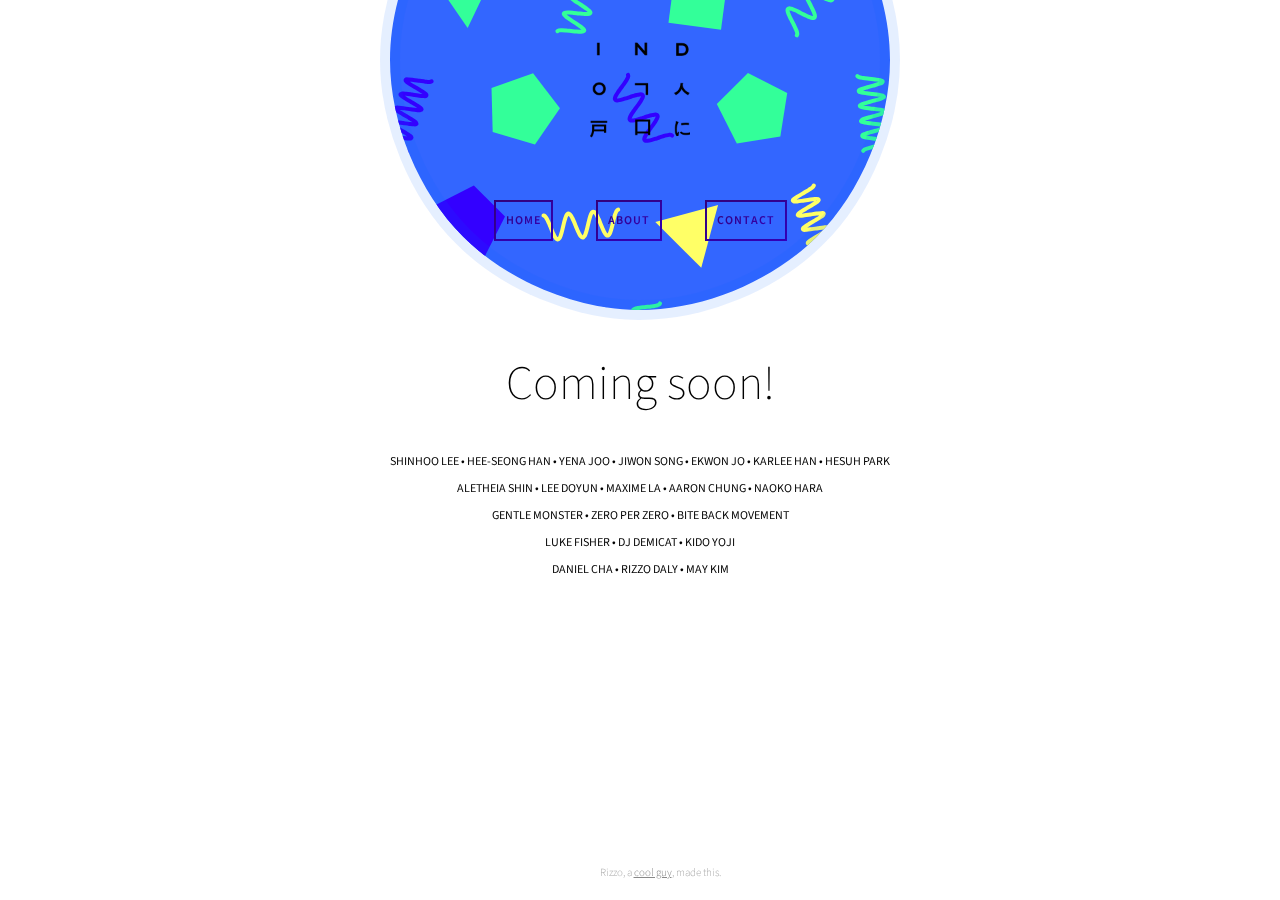
<file: index.html>
<html>

	<head>

		<meta charset="utf-8">
		<meta http-equiv="X-UA-Compatible">
   		<meta name="viewport" content="width=device-width, initial-scale=1.0, user-scalable=no">

		<title>In the Doorway</title>

		<link rel="icon" 
	      type="image/png" 
	      href="images/logo.png">

		<!-- FONTS -->

		<link href='http://fonts.googleapis.com/css?family=Source+Sans+Pro:200,300,400,600,700' rel='stylesheet' type='text/css'>
		<link rel="stylesheet" href="http://maxcdn.bootstrapcdn.com/font-awesome/4.3.0/css/font-awesome.min.css">

		<!-- LOAD CSS -->
		<link rel="stylesheet" type="text/css" href="css/main.css">
		<link rel="stylesheet" type="text/css" href="css/jquery.countdown.css">

		<!-- SCRIPTS -->

		<script src="https://ajax.googleapis.com/ajax/libs/jquery/1.11.2/jquery.min.js"></script>
		<script src="js/jquery.plugin.js"></script>
		<script src="js/jquery.countdown.min.js"></script>
		<script src="js/two.js"></script>
		<script src="js/underscore.js"></script>
		<script src="js/url.js"></script>

	</head>

	<body>

	<div id="topsite">

			<div id="top">
				<img src="images/logo.png" />

				<a class="button" href="#main">home</a>
				<a class="button" href="#about">about</a>
				<a class="button" href="#contact">contact</a>
			</div>

			<div class="tab-content">

				<div id="main" class="tab active"><h1>Coming soon!</h1>
        <ul>
          <li>Shinhoo Lee &bull; </li>
          <li>Hee-seong Han &bull; </li>
          <li>Yena Joo &bull; </li>
          <li>Jiwon Song &bull; </li>
          <li>Ekwon Jo &bull; </li>
          <li>Karlee Han &bull; </li>
          <li>Hesuh Park</li>
        </ul>
        <ul>
          <li>Aletheia Shin &bull; </li>
          <li>Lee Doyun &bull; </li>
          <li>Maxime La &bull; </li>
          <li>Aaron Chung &bull; </li>
          <li>Naoko Hara</li>
        </ul>
        <ul>
          <li>Gentle Monster &bull; </li>
          <li>Zero Per Zero &bull; </li>
          <li>Bite Back Movement</li>
        </ul>
        <ul>
          <li>Luke Fisher &bull; </li>
          <li>DJ Demicat &bull; </li>
          <li>Kido Yoji</li>
        </ul>
        <ul>
          <li>Daniel Cha &bull; </li>
          <li>Rizzo Daly &bull; </li>
          <li>May Kim</li>
        </ul>

        </div>

				<div id="about" class="tab">
					<h1>Hey!</h1>
					<p>In the Doorway is collaborative project between <b>Adenike Adelekan</b> and <b>Niki Murphy</b>. Reflecting on recent travels, Adenike and Niki began In the Doorway to explore cultural intersections of Japan, South Korea, and the US.<br /><br /> Featuring artists, writers, and more from these respective countries, projects include an art exhibition, a film showcase, and an upcoming limited edition publication coming out soon. Stay tuned!<br /><br />&mdash; Adenike & Niki</p>
				</div>

				<div id="contact" class="tab">
					<h2><i class="fa fa-envelope-o" style="padding-right: 15px; margin-bottom: -3px;"></i> <a href="mailto:projectinthedoorway@gmail.com">projectinthedoorway@gmail.com</a></h2>
				</div>

			</div>


		</div>

		<div id="footer">
		Rizzo, a <a href="http://rizzodaly.com/">cool guy</a>, made this.
		</div>

		<div class="scripts">
      <script>

        $(function() {

          var colors = [
            'rgb(255, 255, 102)',
            'rgb(51, 255, 153)',
            'rgb(51, 0, 255)',
          ];

          var type = /(canvas|webgl)/.test(url.type) ? url.type : 'svg';
          var two = new Two({
            type: Two.Types[type],
            fullscreen: true,
            autostart: true
          }).appendTo(document.body);

          var background = two.makeRectangle(two.width / 2, two.height / 2, two.width, two.height);
          background.noStroke();
          background.fill = 'rgb(51, 102, 255)';
          background.name = 'background';

          var container = two.makeGroup(background);

          var rows = Math.floor(two.height / 100);
          var cols = Math.floor(two.width / 100);
          var width = Math.round(two.height / Math.max(rows, cols));

          for (var i = 0; i < rows; i++) {

            var even = !!(i % 2);
            var vi = i / (rows - 1);

            for (var j = 0; j < cols; j++) {

              var k = j;

              if (even) {
                k += 0.5;
                if (j >=  cols - 1) {
                  continue;
                }
              }

              var hi = k / (cols - 1);

              var type = !!(j % 2) ? 'Squiggle' : 'Nonagon';
              var height = !!(j % 2) ? width / 3 : width;
              var shape = two['make' + type](width, height, Math.floor(Math.random() * 3) + 3);
              var color = colors[Math.floor(Math.random() * colors.length)];

              shape.rotation = Math.floor(Math.random() * 4) * Math.PI / 2 + Math.PI / 4;
              shape.translation.set(hi * two.width, vi * two.height);

              if (j % 2) {
                shape.noFill();
                shape.stroke = color;
                shape.linewidth = 4;
                shape.cap = 'round';
              } else {
                shape.noStroke();
                shape.fill = color;
              }

              shape.step = (Math.floor(Math.random() * 8) / 8) * Math.PI / 60;
              shape.step *= Math.random() > 0.5 ? - 1 : 1;

              container.add(shape);

            }

          }

          var cursor = two.makeCircle(0, 0, 250);
          cursor.outline = two.makeCircle(0, 0, 250);
          cursor.target = new Two.Vector();

          cursor.outline.noFill();
          cursor.outline.stroke = 'rgba(0, 100, 255, 0.1)';
          cursor.outline.linewidth = 20;

          container.mask = cursor;
          cursor.target.set(two.width / 2, 60);
          cursor.translation.copy(cursor.target);

          var center = _.debounce(function() {
            cursor.target.set(two.width / 2, 60);
          }, 1000);

          var drag = function(e) {
            cursor.target.set(e.clientX, e.clientY);
            center();
          };

          var touchDrag = function(e) {
            e.preventDefault();
            var touch = e.originalEvent.changedTouches[0];
            drag({
              clientX: touch.pageX,
              clientY: touch.pageY
            });
            return false;
          };

          $(window)
            .bind('mousemove', drag)
            .bind('touchmove', touchDrag);

          two.bind('update', function() {

            cursor.translation.x += (cursor.target.x - cursor.translation.x) * 0.125;
            cursor.translation.y += (cursor.target.y - cursor.translation.y) * 0.125;
            cursor.outline.translation.copy(cursor.translation);

            for (var k in container.children) {
              var child = container.children[k];
              if (child.name === 'background') {
                continue;
              }
              child.rotation += child.step;
            }

          });

        });

        Two.prototype.makeSquiggle = function(width, height, phi) {

          var amt = 64;

          var squiggle = this.makeCurve(
            _.map(_.range(amt), function(i) {
              var pct = i / (amt - 1);
              var theta = pct * Math.PI * 2 * phi + Math.PI / 2;
              var x = width * pct - width / 2;
              var y = height / 2 * Math.sin(theta);
              return new Two.Anchor(x, y);
            }),
            true
          );

          return squiggle;

        };

        Two.prototype.makeNonagon = function(width, height, sides) {

          width /= 2;
          height /= 2;

          var shape = this.makePolygon(
            _.map(_.range(sides), function(i) {
              var pct = i / sides;
              var theta = Math.PI * 2 * pct - Math.PI / 2;
              var x = width * Math.cos(theta);
              var y = height * Math.sin(theta);
              return new Two.Anchor(x, y);
            })
          );

          return shape;

        };

      </script>
    </div>

    <script>
    jQuery(document).ready(function() {
    jQuery('a.button').on('click', function(e)  {
        var currentAttrValue = jQuery(this).attr('href');
 
        // Show/Hide Tabs
        jQuery('.tab-content ' + currentAttrValue).fadeIn(400).siblings().hide();
 
        e.preventDefault();
    });
});

    </script>

	</body>

</html>
</file>
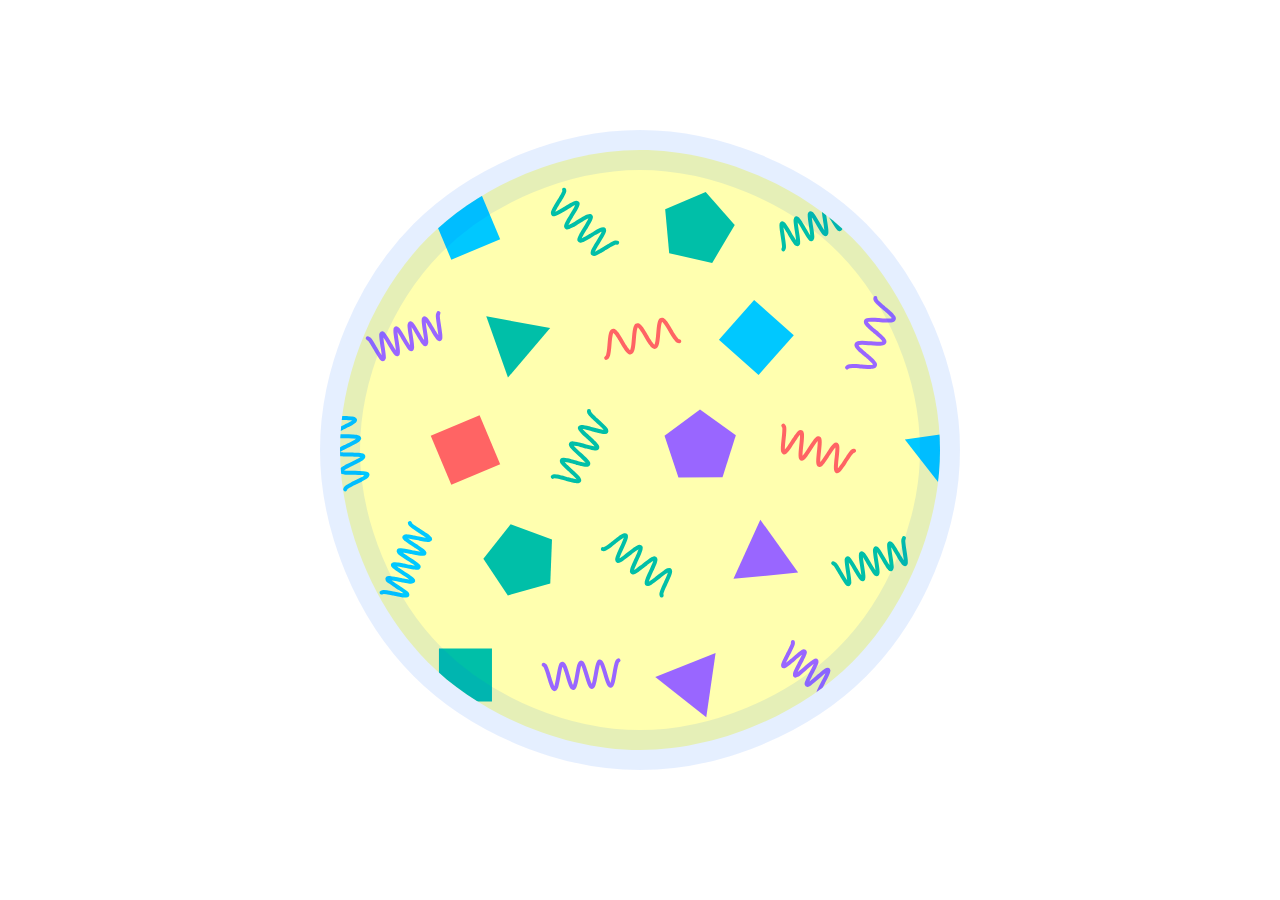
<file: testbg.html>
<html>

	<head>

		<meta charset="utf-8">
		<meta http-equiv="X-UA-Compatible">
   		<meta name="viewport" content="width=device-width, initial-scale=1.0, user-scalable=no">

		<title>In the Doorway</title>

		<link rel="icon" 
	      type="image/png" 
	      href="images/logo.png">

		<!-- FONTS -->

		<link href='http://fonts.googleapis.com/css?family=Source+Sans+Pro:200,300,400,600,700' rel='stylesheet' type='text/css'>

		<!-- LOAD CSS -->
		<link rel="stylesheet" type="text/css" href="css/main.css">

		<!-- SCRIPTS -->

		<script src="https://ajax.googleapis.com/ajax/libs/jquery/1.11.2/jquery.min.js"></script>
		<script src="js/two.js"></script>
		<script src="js/underscore.js"></script>
		<script src="js/url.js"></script>

	</head>

	<body>
		<div class="scripts">
      <script>

        $(function() {

          var colors = [
            'rgb(0, 191, 168)',
            'rgb(153, 102, 255)',
            'rgb(255, 100, 100)',
            'rgb(0, 200, 255)'
          ];

          var type = /(canvas|webgl)/.test(url.type) ? url.type : 'svg';
          var two = new Two({
            type: Two.Types[type],
            fullscreen: true,
            autostart: true
          }).appendTo(document.body);

          var background = two.makeRectangle(two.width / 2, two.height / 2, two.width, two.height);
          background.noStroke();
          background.fill = 'rgb(255, 255, 175)';
          background.name = 'background';

          var container = two.makeGroup(background);

          var rows = Math.floor(two.height / 100);
          var cols = Math.floor(two.width / 100);
          var width = Math.round(two.height / Math.max(rows, cols));

          for (var i = 0; i < rows; i++) {

            var even = !!(i % 2);
            var vi = i / (rows - 1);

            for (var j = 0; j < cols; j++) {

              var k = j;

              if (even) {
                k += 0.5;
                if (j >=  cols - 1) {
                  continue;
                }
              }

              var hi = k / (cols - 1);

              var type = !!(j % 2) ? 'Squiggle' : 'Nonagon';
              var height = !!(j % 2) ? width / 3 : width;
              var shape = two['make' + type](width, height, Math.floor(Math.random() * 3) + 3);
              var color = colors[Math.floor(Math.random() * colors.length)];

              shape.rotation = Math.floor(Math.random() * 4) * Math.PI / 2 + Math.PI / 4;
              shape.translation.set(hi * two.width, vi * two.height);

              if (j % 2) {
                shape.noFill();
                shape.stroke = color;
                shape.linewidth = 4;
                shape.cap = 'round';
              } else {
                shape.noStroke();
                shape.fill = color;
              }

              shape.step = (Math.floor(Math.random() * 8) / 8) * Math.PI / 60;
              shape.step *= Math.random() > 0.5 ? - 1 : 1;

              container.add(shape);

            }

          }

          var cursor = two.makeCircle(0, 0, Math.min(two.height, two.width) / 3);
          cursor.outline = two.makeCircle(0, 0, Math.min(two.height, two.width) / 3);
          cursor.target = new Two.Vector();

          cursor.outline.noFill();
          cursor.outline.stroke = 'rgba(0, 100, 255, 0.1)';
          cursor.outline.linewidth = 40;

          container.mask = cursor;
          cursor.target.set(two.width / 2, two.height / 2);
          cursor.translation.copy(cursor.target);

          var center = _.debounce(function() {
            cursor.target.set(two.width / 2, two.height / 2);
          }, 1000);

          var drag = function(e) {
            cursor.target.set(e.clientX, e.clientY);
            center();
          };

          var touchDrag = function(e) {
            e.preventDefault();
            var touch = e.originalEvent.changedTouches[0];
            drag({
              clientX: touch.pageX,
              clientY: touch.pageY
            });
            return false;
          };

          $(window)
            .bind('mousemove', drag)
            .bind('touchmove', touchDrag);

          two.bind('update', function() {

            cursor.translation.x += (cursor.target.x - cursor.translation.x) * 0.125;
            cursor.translation.y += (cursor.target.y - cursor.translation.y) * 0.125;
            cursor.outline.translation.copy(cursor.translation);

            for (var k in container.children) {
              var child = container.children[k];
              if (child.name === 'background') {
                continue;
              }
              child.rotation += child.step;
            }

          });

        });

        Two.prototype.makeSquiggle = function(width, height, phi) {

          var amt = 64;

          var squiggle = this.makeCurve(
            _.map(_.range(amt), function(i) {
              var pct = i / (amt - 1);
              var theta = pct * Math.PI * 2 * phi + Math.PI / 2;
              var x = width * pct - width / 2;
              var y = height / 2 * Math.sin(theta);
              return new Two.Anchor(x, y);
            }),
            true
          );

          return squiggle;

        };

        Two.prototype.makeNonagon = function(width, height, sides) {

          width /= 2;
          height /= 2;

          var shape = this.makePolygon(
            _.map(_.range(sides), function(i) {
              var pct = i / sides;
              var theta = Math.PI * 2 * pct - Math.PI / 2;
              var x = width * Math.cos(theta);
              var y = height * Math.sin(theta);
              return new Two.Anchor(x, y);
            })
          );

          return shape;

        };

      </script>
    </div>
	</body>

</html>
</file>
<file: css/main.css>
/*meta*/

*, body {
	margin: 0;
	padding: 0;
}

body {
	font-family: 'Source Sans Pro', sans-serif;
	overflow: scroll;
	height: auto;
}

/* Mozilla based browsers */
::-moz-selection {
       background-color: #FFA;
       color: #000;
}

/* Works in Safari */
::selection {
       background-color: #FFA;
       color: #000;
}

/*nav*/

.button {
  display: inline-block;
  color: #fff;
  font-weight: 600;
  font-size: 12px;
  text-transform: uppercase;
  text-decoration: none;
  letter-spacing: 1px;
  padding: 10px;
  margin: 0 40px 0 0;
  background: linear-gradient(-25deg, #3300cc, #330066);
  -webkit-background-clip: text;
  -webkit-text-fill-color: transparent;
  border-width: 2px;
  border-style: solid;
  border-image-slice: 30%;
  border-image-width: 1;
  border-image-repeat: stretch;
  border-image-source: linear-gradient(-25deg, #3300cc, #330066);
  -webkit-transition: border-image-source 1s linear; 
  transition: border-image-source 1s linear; 
}

.button:last-of-type {
	margin: 0;
}

.button:hover {
	border-image-source: linear-gradient(25deg, #3300cc, #330066);
	-webkit-background-clip: inherit;
	-webkit-text-fill-color: #000;
	background-color: #fff;
	background: linear-gradient(-25deg, #fff, #fff);
}

/*main*/

#topsite {
	width: 1024px;
	position: absolute;
	top: 0;
	left: 50%;
	margin-left: -512px;
	z-index: 1000;
	height: 800px;
}

#top, #main {
	z-index: 1000;
}

#top {
	width: 100%;
	max-width: 1024px;
	min-width: 640px;
	margin: 0 auto;
	height: 280px;
	text-align: center;
	padding: 40px 0 0 0;
}

#top img {
	display: block;
	width: 100px;
	height: 100px;
	background-size: cover;
	margin: 0 auto;
	padding: 0 0 60px 0;
}

#main {
	width: 100%;
	max-width: 800px;
	min-width: 640px;
	height: 300px;
	margin: 0 auto;
	background-color: #fff;
	padding: 30px;
	box-sizing: border-box;
}

.scripts {
	z-index: 0;
}

/*about tab*/

#about, #contact {
	width: 600px;
	background-color: #fff;
	padding: 20px;
	margin: 0 auto;
}

h1, h2 {
	text-align: center;
	font-style: normal;
	padding-bottom: 35px;
}

h1 {
	font-weight: 200;
	font-size: 48px;
}

h2 {
	font-weight: 300;
	font-size: 24px;
	padding-top: 25px;
}

h2 a {
	padding-bottom: 5px;
	border-bottom: 2px solid #3366ff;
	text-decoration: none;
	color: #000;
}

p {
	width: 450px;
	margin: 0 auto;
	height: auto;
	font-weight: 300;
	line-height: 120%;
	text-align: justify;
	font-size: 16px;
}

p b {
	font-weight: 400;
	color: #330066;
}

/*tab stuff*/

.tab-content {
}

.tab {
	display: none;
}

.tab.active {
	display: block;
}

ul {
	width: 80%;
	margin: 0 auto;
	padding-bottom: 10px;
	list-style-type: none;
	text-align: center;
	font-size: 12px;
	text-transform: uppercase;
}

li {
	display: inline;
}

/*footer stuff*/

#footer {
	text-align: center;
	color: #aaa;
	font-size: 11px;
	font-weight: 300;
	z-index: 1000;
	padding: 20px;
	width: 150px;
	position: fixed;
	bottom: 0;
	left: 50%;
	margin-left: -75px;
}

#footer a {
	color: #888;
}
</file>
